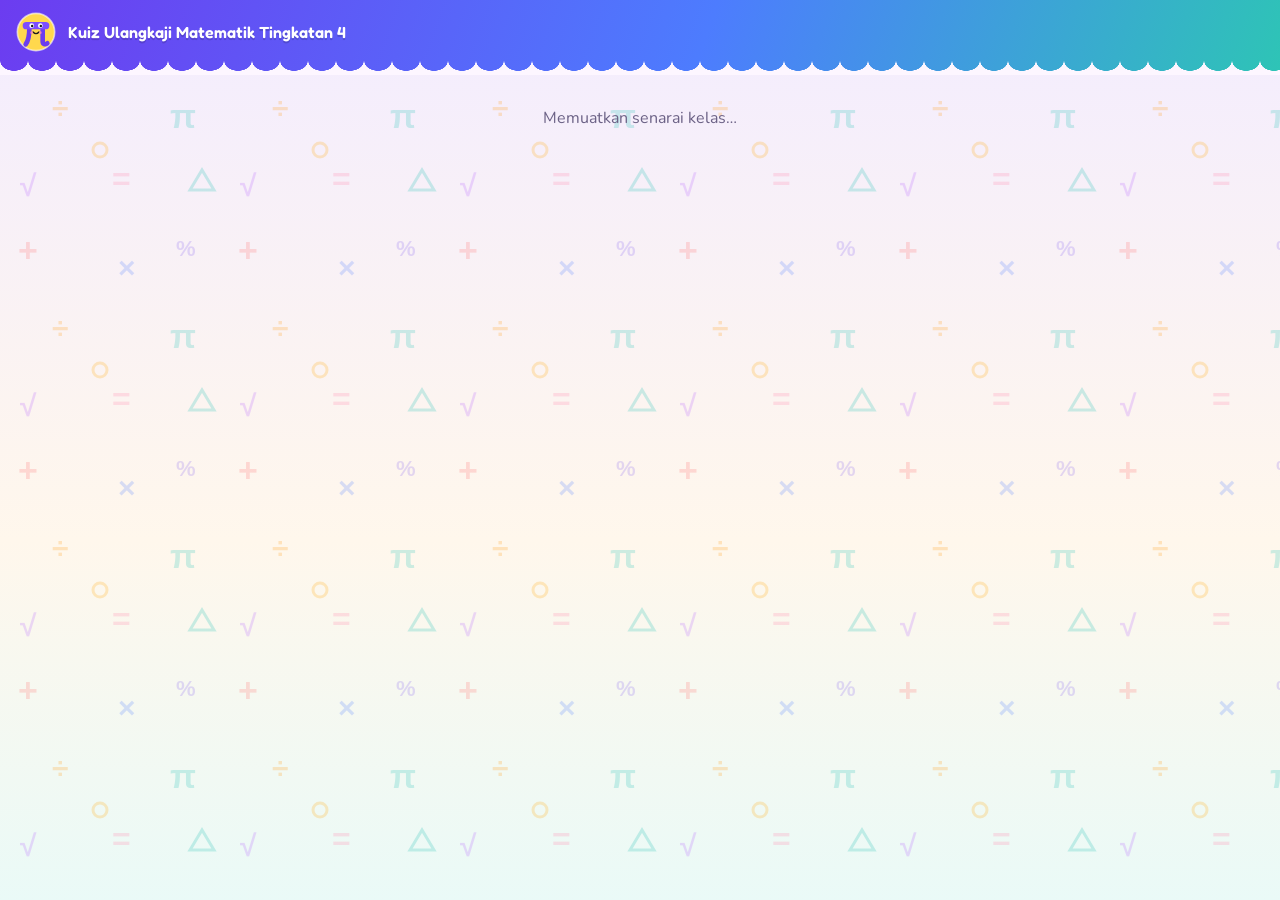
<file: index.html>
<!doctype html>
<html lang="ms">
<head>
  <meta charset="utf-8">
  <meta name="viewport" content="width=device-width, initial-scale=1">
  <title>Kuiz Ulangkaji Matematik Tingkatan 4</title>
  <meta name="theme-color" content="#2f5bd3">
  <link rel="icon" href="data:image/svg+xml,<svg xmlns='http://www.w3.org/2000/svg' viewBox='0 0 100 100'><text y='.9em' font-size='90'>📐</text></svg>">
  <link rel="preconnect" href="https://fonts.googleapis.com">
  <link href="https://fonts.googleapis.com/css2?family=Fredoka:wght@500;600&family=Nunito:wght@400;700;800&display=swap" rel="stylesheet">
  <link rel="stylesheet" href="assets/t4.css">
</head>
<body class="murid">
  <div id="top"></div>
  <main class="wrap" id="app"><div class="loading">Memuatkan…</div></main>
  <script src="config.js"></script>
  <script src="assets/t4.js"></script>
  <script src="assets/murid.js"></script>
</body>
</html>
</file>
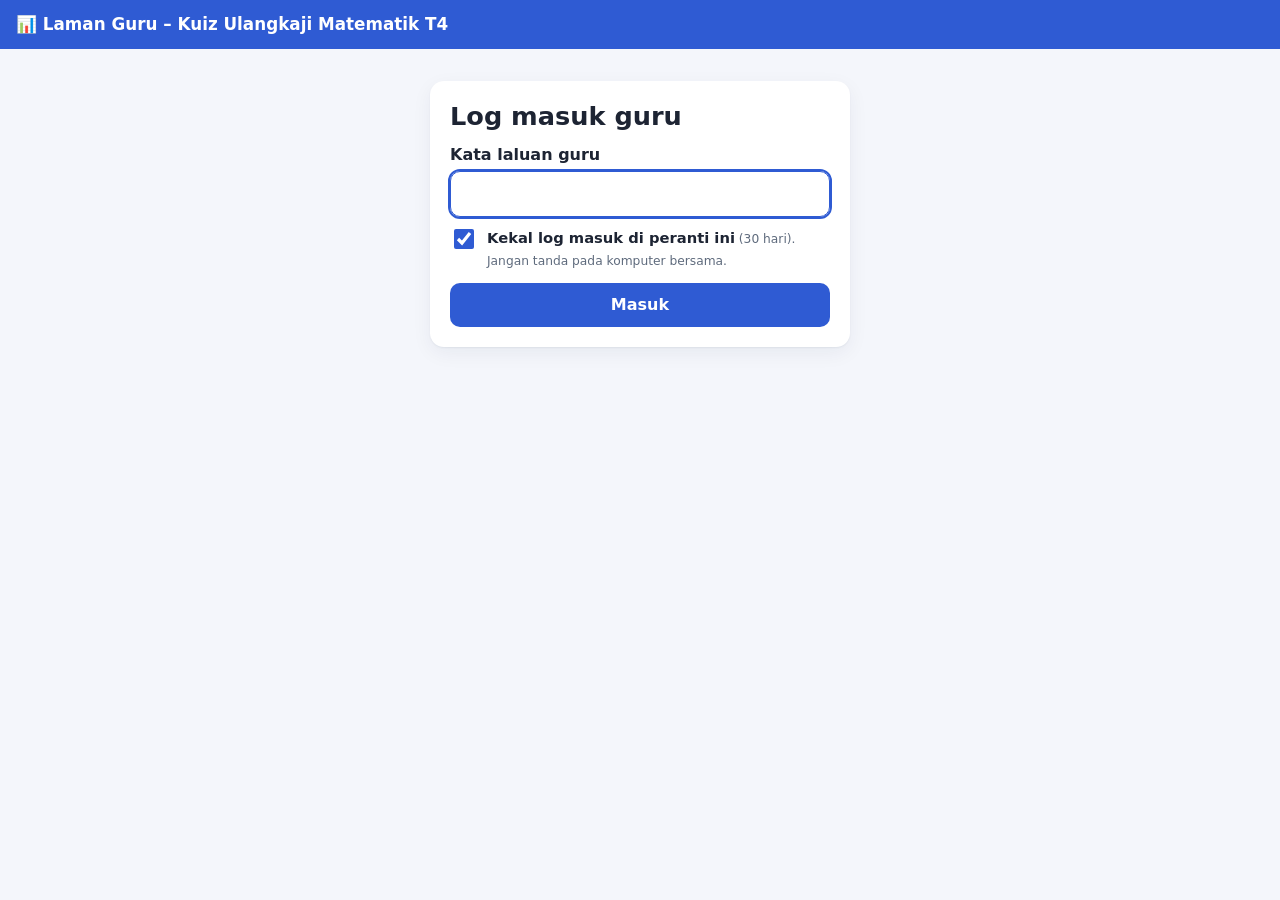
<file: guru.html>
<!doctype html>
<html lang="ms">
<head>
  <meta charset="utf-8">
  <meta name="viewport" content="width=device-width, initial-scale=1">
  <title>Laman Guru – Kuiz Ulangkaji Matematik Tingkatan 4</title>
  <meta name="robots" content="noindex">
  <meta name="theme-color" content="#2f5bd3">
  <link rel="icon" href="data:image/svg+xml,<svg xmlns='http://www.w3.org/2000/svg' viewBox='0 0 100 100'><text y='.9em' font-size='90'>📊</text></svg>">
  <link rel="stylesheet" href="assets/t4.css">
</head>
<body>
  <div id="top"></div>
  <main class="wrap wide" id="app"><div class="loading">Memuatkan…</div></main>
  <script src="config.js"></script>
  <script src="assets/t4.js"></script>
  <script src="assets/guru.js"></script>
</body>
</html>
</file>
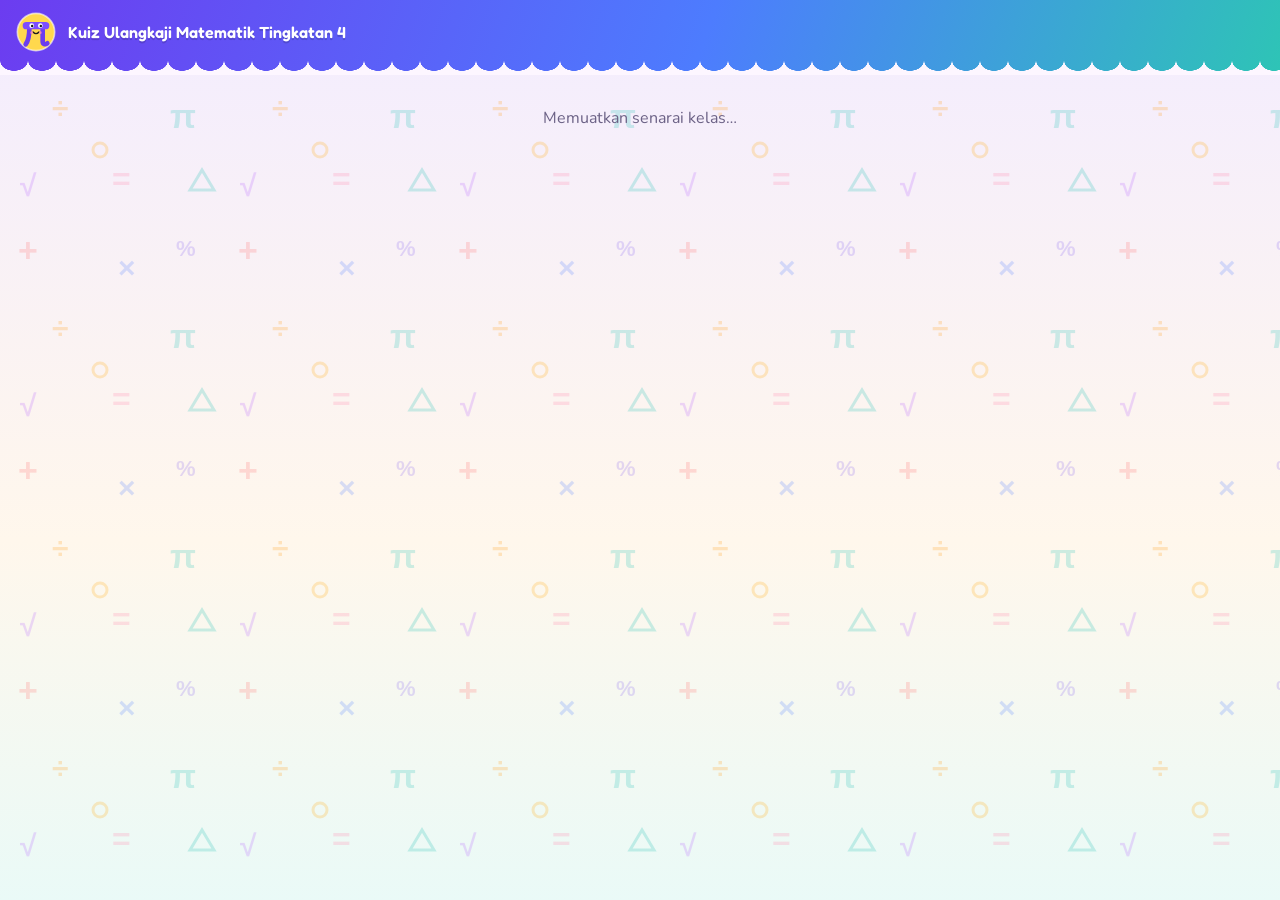
<file: kuiz.html>
<!doctype html>
<html lang="ms">
<head>
  <meta charset="utf-8">
  <meta name="viewport" content="width=device-width, initial-scale=1">
  <title>Kuiz Ulangkaji Matematik Tingkatan 4</title>
  <meta name="theme-color" content="#2f5bd3">
  <link rel="icon" href="data:image/svg+xml,<svg xmlns='http://www.w3.org/2000/svg' viewBox='0 0 100 100'><text y='.9em' font-size='90'>📐</text></svg>">
  <link rel="preconnect" href="https://fonts.googleapis.com">
  <link href="https://fonts.googleapis.com/css2?family=Fredoka:wght@500;600&family=Nunito:wght@400;700;800&display=swap" rel="stylesheet">
  <link rel="stylesheet" href="assets/t4.css">
</head>
<body class="murid">
  <div id="top"></div>
  <div id="bar"></div>
  <main class="wrap" id="app"><div class="loading">Memuatkan kuiz…</div></main>
  <script src="config.js"></script>
  <script src="assets/t4.js"></script>
  <script src="assets/kuiz.js"></script>
</body>
</html>
</file>
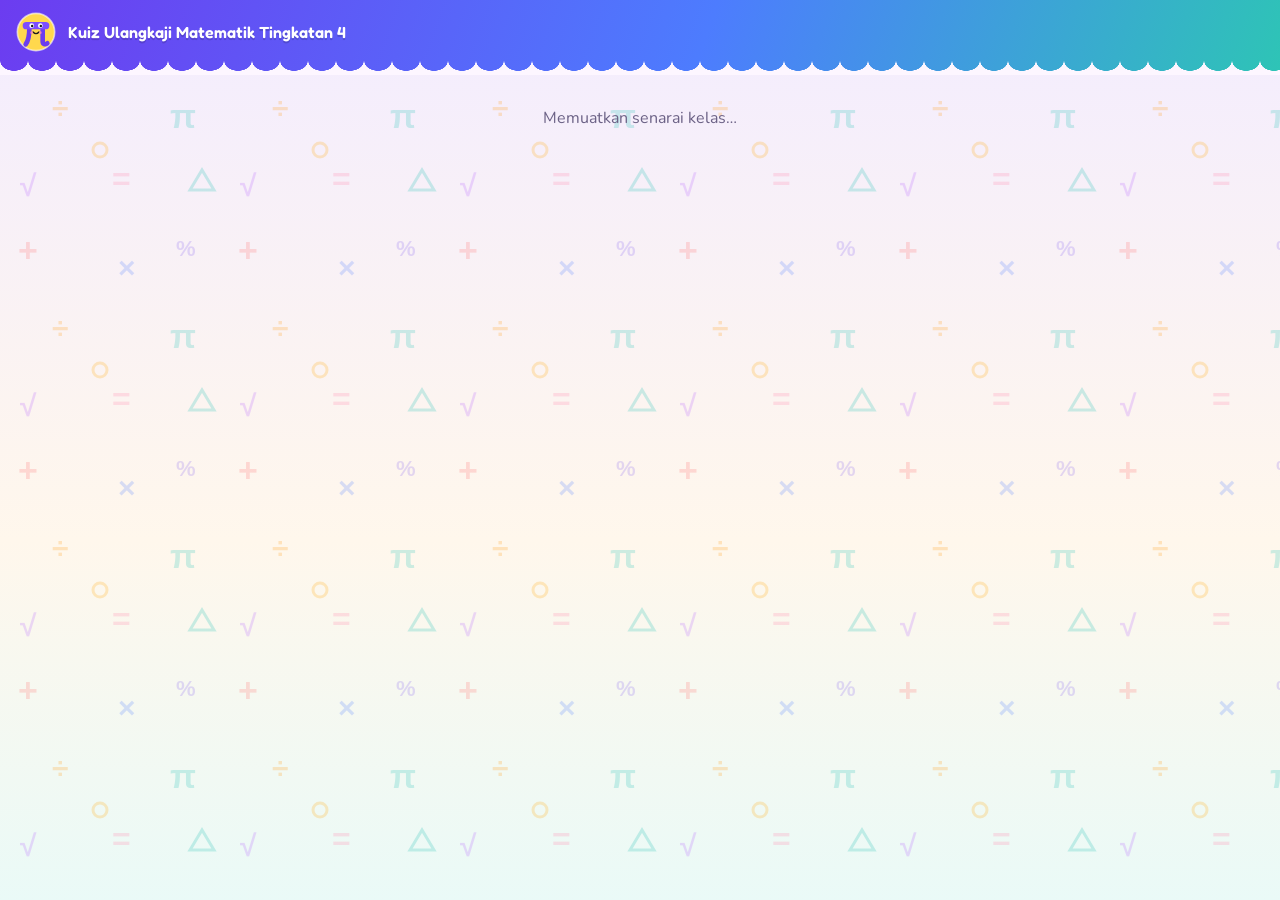
<file: ranking.html>
<!doctype html>
<html lang="ms">
<head>
  <meta charset="utf-8">
  <meta name="viewport" content="width=device-width, initial-scale=1">
  <title>Ranking Kelas – Kuiz Ulangkaji Matematik Tingkatan 4</title>
  <meta name="theme-color" content="#2f5bd3">
  <link rel="icon" href="data:image/svg+xml,<svg xmlns='http://www.w3.org/2000/svg' viewBox='0 0 100 100'><text y='.9em' font-size='90'>🏆</text></svg>">
  <link rel="preconnect" href="https://fonts.googleapis.com">
  <link href="https://fonts.googleapis.com/css2?family=Fredoka:wght@500;600&family=Nunito:wght@400;700;800&display=swap" rel="stylesheet">
  <link rel="stylesheet" href="assets/t4.css">
</head>
<body class="murid">
  <div id="top"></div>
  <main class="wrap" id="app"><div class="loading">Memuatkan ranking…</div></main>
  <script src="config.js"></script>
  <script src="assets/t4.js"></script>
  <script src="assets/ranking.js"></script>
</body>
</html>
</file>
<file: assets/t4.css>
:root {
  --bg: #f4f6fb;
  --paper: #ffffff;
  --ink: #1d2433;
  --muted: #5f6b7d;
  --line: #e1e6ef;
  --pri: #2f5bd3;
  --pri-d: #2446a8;
  --pri-bg: #e8eefc;
  --ok: #1c8a4e;
  --ok-bg: #e3f5ea;
  --no: #c93a35;
  --no-bg: #fde8e6;
  --warn: #9a6400;
  --warn-bg: #fff3d6;
  --radius: 14px;
  --shadow: 0 1px 2px rgba(20, 30, 60, .06), 0 6px 20px rgba(20, 30, 60, .06);
}
* { box-sizing: border-box; }
html { -webkit-text-size-adjust: 100%; }
body {
  margin: 0; background: var(--bg); color: var(--ink);
  font: 16px/1.5 system-ui, -apple-system, 'Segoe UI', Roboto, sans-serif;
}
h1, h2, h3 { line-height: 1.25; margin: 0 0 8px; }
h1 { font-size: 1.35rem; }
h2 { font-size: 1.15rem; }
h3 { font-size: 1rem; }
p { margin: 0 0 8px; }
a { color: var(--pri); }
button, input, select { font: inherit; color: inherit; }
.hidden { display: none !important; }
.muted { color: var(--muted); }
.small { font-size: .875rem; }
.wrap { max-width: 720px; margin: 0 auto; padding: 0 16px 48px; }
.wrap.wide { max-width: 1120px; }

/* ---------- Bar atas ---------- */
.topbar {
  background: var(--pri); color: #fff; padding: 12px 16px;
  display: flex; align-items: center; gap: 12px; flex-wrap: wrap;
}
.topbar .brand { font-weight: 700; font-size: 1.05rem; flex: 1; min-width: 0; }
.topbar .brand small { display: block; font-weight: 400; opacity: .85; font-size: .82rem; }
.topbar a, .topbar button.link { color: #fff; }
.who { font-size: .9rem; text-align: right; }

/* ---------- Kad & butang ---------- */
.card {
  background: var(--paper); border-radius: var(--radius); box-shadow: var(--shadow);
  padding: 16px; margin: 16px 0;
}
.card.flat { box-shadow: none; border: 1px solid var(--line); }
.btn {
  display: inline-flex; align-items: center; justify-content: center; gap: 6px;
  min-height: 44px; padding: 10px 18px; border-radius: 10px; border: 0; cursor: pointer;
  background: var(--pri); color: #fff; font-weight: 600; text-decoration: none; text-align: center;
}
.btn:hover { background: var(--pri-d); }
.btn:disabled { opacity: .55; cursor: default; }
.btn.ghost { background: var(--pri-bg); color: var(--pri-d); }
.btn.ghost:hover { background: #d9e3fb; }
.btn.ok { background: var(--ok); }
.btn.block { display: flex; width: 100%; }
.btn.sm { min-height: 36px; padding: 6px 12px; font-size: .9rem; }
button.link { background: none; border: 0; padding: 0; text-decoration: underline; cursor: pointer; color: var(--pri); }
.actions { display: flex; gap: 8px; flex-wrap: wrap; margin-top: 12px; }
.actions .btn { flex: 1 1 140px; }

.badge {
  display: inline-block; padding: 2px 10px; border-radius: 999px; font-size: .8rem; font-weight: 600;
  background: var(--line); color: var(--ink); white-space: nowrap;
}
.badge.ok { background: var(--ok-bg); color: var(--ok); }
.badge.no { background: var(--no-bg); color: var(--no); }
.badge.warn { background: var(--warn-bg); color: var(--warn); }
.badge.pri { background: var(--pri-bg); color: var(--pri-d); }
.chips { display: flex; flex-wrap: wrap; gap: 6px; margin: 8px 0; }
.chip { font-size: .85rem; background: var(--bg); border: 1px solid var(--line); padding: 2px 10px; border-radius: 999px; }
.error { color: var(--no); font-weight: 600; }
.notice { background: var(--warn-bg); color: var(--warn); border-radius: 10px; padding: 10px 12px; margin: 10px 0; }
.empty { text-align: center; color: var(--muted); padding: 24px 8px; }
.loading { text-align: center; color: var(--muted); padding: 32px 8px; }

/* ---------- Log masuk ---------- */
.steps { display: flex; gap: 6px; margin: 4px 0 12px; }
.steps span { flex: 1; height: 4px; border-radius: 2px; background: var(--line); }
.steps span.on { background: var(--pri); }
.pick { display: grid; gap: 8px; grid-template-columns: repeat(auto-fill, minmax(150px, 1fr)); }
.pick button {
  min-height: 52px; border-radius: 10px; border: 1px solid var(--line); background: var(--paper);
  cursor: pointer; font-weight: 600; text-align: left; padding: 10px 14px;
}
.pick button:hover, .pick button:focus-visible { border-color: var(--pri); background: var(--pri-bg); }
.pick.names { grid-template-columns: 1fr; }
.field { display: block; margin: 10px 0; }
.field > span { display: block; font-weight: 600; margin-bottom: 4px; }
.input {
  width: 100%; min-height: 46px; padding: 10px 12px; border: 1px solid #c8d0de; border-radius: 10px; background: #fff;
}
.input:focus { outline: 2px solid var(--pri); outline-offset: 0; border-color: var(--pri); }
.pin { font-size: 1.6rem; letter-spacing: .5em; text-align: center; font-variant-numeric: tabular-nums; }

/* ---------- Senarai kuiz ---------- */
.qcard h3 { margin-bottom: 2px; }
.qcard .row { display: flex; justify-content: space-between; align-items: flex-start; gap: 8px; }
.att { font-size: .9rem; margin: 6px 0 0; padding: 0; list-style: none; }
.att li { display: flex; justify-content: space-between; border-top: 1px dashed var(--line); padding: 4px 0; }
.section-title { margin: 24px 0 0; font-size: 1rem; color: var(--muted); text-transform: uppercase; letter-spacing: .04em; }

/* ---------- Laman kuiz ---------- */
.qbar {
  position: sticky; top: 0; z-index: 5; background: var(--paper); border-bottom: 1px solid var(--line);
  padding: 8px 16px;
}
.qbar .in { max-width: 720px; margin: 0 auto; }
.qbar .meta { display: flex; justify-content: space-between; align-items: center; gap: 8px; font-size: .9rem; }
.progress { height: 8px; background: var(--line); border-radius: 4px; overflow: hidden; margin-top: 6px; }
.progress i { display: block; height: 100%; background: var(--pri); width: 0; transition: width .25s; }
.timer { font-weight: 700; font-variant-numeric: tabular-nums; padding: 2px 10px; border-radius: 999px; background: var(--pri-bg); color: var(--pri-d); }
.timer.low { background: var(--no-bg); color: var(--no); }
.save { font-size: .8rem; color: var(--muted); }
.save.bad { color: var(--no); }
.qno { font-size: .85rem; font-weight: 700; color: var(--pri-d); text-transform: uppercase; letter-spacing: .04em; }
.qtext { font-size: 1.08rem; white-space: pre-wrap; margin: 6px 0 12px; overflow-wrap: anywhere; }
.qimg { display: block; max-width: 100%; height: auto; margin: 8px auto 12px; border-radius: 8px; border: 1px solid var(--line); }
.opts { display: grid; gap: 8px; }
.opt {
  display: flex; align-items: flex-start; gap: 12px; width: 100%; text-align: left; cursor: pointer;
  min-height: 52px; padding: 12px; border-radius: 12px; border: 2px solid var(--line); background: #fff;
}
.opt .L {
  flex: none; width: 30px; height: 30px; border-radius: 50%; display: grid; place-items: center;
  background: var(--bg); font-weight: 700;
}
.opt .T { padding-top: 3px; overflow-wrap: anywhere; white-space: pre-wrap; }
.opt:hover { border-color: #b9c6e8; }
.opt[aria-checked="true"] { border-color: var(--pri); background: var(--pri-bg); }
.opt[aria-checked="true"] .L { background: var(--pri); color: #fff; }
.opt.correct { border-color: var(--ok); background: var(--ok-bg); }
.opt.correct .L { background: var(--ok); color: #fff; }
.opt.wrong { border-color: var(--no); background: var(--no-bg); }
.opt.wrong .L { background: var(--no); color: #fff; }
.opt:disabled { cursor: default; color: inherit; }
.nav { display: flex; gap: 8px; margin-top: 16px; }
.nav .btn { flex: 1; }
.grid-no { display: grid; grid-template-columns: repeat(auto-fill, minmax(44px, 1fr)); gap: 6px; margin-top: 8px; }
.grid-no button {
  height: 44px; border-radius: 8px; border: 1px solid var(--line); background: #fff; cursor: pointer; font-weight: 600;
}
.grid-no button.done { background: var(--pri-bg); border-color: #b9c6e8; color: var(--pri-d); }
.grid-no button.cur { outline: 2px solid var(--pri); }

/* ---------- Keputusan ---------- */
.score { text-align: center; }
.score .big { font-size: 2.6rem; font-weight: 800; line-height: 1.1; }
.score .big small { font-size: 1.1rem; color: var(--muted); font-weight: 600; }
.score .gred { display: inline-block; margin: 6px 0; font-size: 1.1rem; font-weight: 800; padding: 4px 16px; border-radius: 999px; background: var(--pri-bg); color: var(--pri-d); }
.delta.up { color: var(--ok); font-weight: 700; }
.delta.down { color: var(--no); font-weight: 700; }
.rv { border-top: 1px solid var(--line); padding-top: 12px; margin-top: 12px; }
.rv:first-child { border-top: 0; margin-top: 0; padding-top: 0; }

/* ---------- Jadual ---------- */
.tbl-wrap { overflow-x: auto; -webkit-overflow-scrolling: touch; margin: 8px 0; }
table { width: 100%; border-collapse: collapse; font-size: .92rem; }
th, td { padding: 8px 8px; border-bottom: 1px solid var(--line); text-align: left; vertical-align: top; }
th { font-size: .8rem; color: var(--muted); text-transform: uppercase; letter-spacing: .03em; white-space: nowrap; }
td.num, th.num { text-align: right; font-variant-numeric: tabular-nums; white-space: nowrap; }
tr.me td { background: var(--pri-bg); font-weight: 700; }
tr.gap td { text-align: center; color: var(--muted); border-bottom: 0; }
.rank { font-weight: 800; width: 44px; }
.medal { font-size: 1.1rem; }
.bar { position: relative; height: 8px; min-width: 60px; background: var(--line); border-radius: 4px; overflow: hidden; }
.bar i { position: absolute; inset: 0 auto 0 0; background: var(--pri); }
.bar.ok i { background: var(--ok); }
.bar.no i { background: var(--no); }
td.key { background: var(--ok-bg); font-weight: 700; }
td.weak { color: var(--no); font-weight: 700; }

/* ---------- Guru ---------- */
.tabs { display: flex; gap: 4px; overflow-x: auto; padding: 8px 0; margin: 0 -16px; padding-left: 16px; padding-right: 16px; }
.tabs button {
  flex: none; border: 0; background: none; padding: 10px 14px; border-radius: 999px; cursor: pointer; font-weight: 600; color: var(--muted);
}
.tabs button.on { background: var(--pri); color: #fff; }
.toolbar { display: flex; gap: 8px; flex-wrap: wrap; align-items: flex-end; margin: 12px 0; }
.toolbar .field { margin: 0; flex: 1 1 220px; }
.stats { display: grid; grid-template-columns: repeat(auto-fit, minmax(130px, 1fr)); gap: 8px; margin: 8px 0; }
.stat { background: var(--bg); border-radius: 10px; padding: 10px 12px; }
.stat b { display: block; font-size: 1.3rem; }
.stat span { font-size: .8rem; color: var(--muted); }
.names { columns: 2 220px; margin: 8px 0; padding-left: 24px; }
.names li { break-inside: avoid; padding: 2px 0; }
.gred-row { display: flex; flex-wrap: wrap; gap: 4px; }
.gred-row span { font-size: .78rem; background: var(--bg); border-radius: 6px; padding: 1px 6px; }
.gred-row span b { margin-left: 2px; }

@media (min-width: 640px) {
  h1 { font-size: 1.6rem; }
  .card { padding: 20px; }
}

@media print {
  body { background: #fff; }
  .topbar, .tabs, .toolbar, .no-print, .actions { display: none !important; }
  .card { box-shadow: none; border: 1px solid #ccc; break-inside: avoid; }
  body.printing-one .card:not(.print-me) { display: none !important; }
  .wrap { max-width: none; padding: 0; }
}

/* Rakan belum menjawab (muka depan murid) */
details.rakan { margin-top: 12px; border-top: 1px dashed var(--line); padding-top: 10px; }
details.rakan summary { cursor: pointer; font-weight: 600; font-size: .92rem; color: var(--pri-d); min-height: 32px; }
details.rakan .names { margin: 6px 0; }
p.rakan { margin-top: 12px; }

/* =====================================================================
   TEMA MURID: kartun Matematik berwarna (body.murid).
   Kad soalan (#kad) kekal hitam putih supaya soalan mudah dibaca.
   ===================================================================== */
body.murid {
  --pri: #6C3CF0;
  --pri-d: #5527d6;
  --pri-bg: #efe8ff;
  --sun: #FFD84D;
  --coral: #FF6B6B;
  --mint: #2EC4B6;
  --sky: #4D7CFE;
  --orange: #FF9F1C;
  --pink: #FF8FB1;
  --ink: #241b3a;
  --muted: #6b6185;
  font-family: 'Nunito', system-ui, -apple-system, 'Segoe UI', Roboto, sans-serif;
  background-color: #fdf6ff;
  background-image:
    url("data:image/svg+xml,%3Csvg xmlns='http://www.w3.org/2000/svg' width='220' height='220' font-family='Arial,sans-serif' font-weight='700'%3E%3Ctext x='18' y='42' font-size='34' fill='%23FF6B6B' opacity='.22'%3E%2B%3C/text%3E%3Ctext x='118' y='58' font-size='30' fill='%234D7CFE' opacity='.22'%3E%C3%97%3C/text%3E%3Ctext x='170' y='128' font-size='34' fill='%232EC4B6' opacity='.24'%3E%CF%80%3C/text%3E%3Ctext x='52' y='118' font-size='30' fill='%23FF9F1C' opacity='.24'%3E%C3%B7%3C/text%3E%3Ctext x='20' y='196' font-size='30' fill='%23B15CFF' opacity='.22'%3E%E2%88%9A%3C/text%3E%3Ctext x='112' y='190' font-size='32' fill='%23FF8FB1' opacity='.26'%3E%3D%3C/text%3E%3Ctext x='176' y='36' font-size='22' fill='%236C3CF0' opacity='.18'%3E%25%3C/text%3E%3Ccircle cx='100' cy='150' r='7' fill='none' stroke='%23FFB020' stroke-width='3' opacity='.25'/%3E%3Cpath d='M190 190 l12 -20 l12 20z' fill='none' stroke='%232EC4B6' stroke-width='3' opacity='.25'/%3E%3C/svg%3E"),
    linear-gradient(180deg, #f3ecff 0%, #fff7ec 60%, #eafaf7 100%);
  background-attachment: scroll, fixed;
}
body.murid h1, body.murid h2, body.murid h3, body.murid .btn, body.murid .brand, body.murid .qno,
body.murid .pick button, body.murid .badge, body.murid .score .big, body.murid .gred, body.murid .timer {
  font-family: 'Fredoka', 'Nunito', system-ui, sans-serif;
  font-weight: 600;
}

/* Bar atas berwarna dengan gelombang */
body.murid .topbar {
  position: relative; padding: 12px 16px 22px;
  background: linear-gradient(110deg, #6C3CF0 0%, #4D7CFE 55%, #2EC4B6 100%);
}
body.murid .topbar::after {
  content: ''; position: absolute; left: 0; right: 0; bottom: -1px; height: 14px;
  background: radial-gradient(14px 10px at 14px 0, transparent 96%, #fdf6ff) 0 0 / 28px 14px repeat-x;
}
body.murid .topbar .brand { font-size: 1.1rem; text-shadow: 0 2px 0 rgba(0, 0, 0, .15); }
body.murid .topbar .brand { font-size: 1rem; line-height: 1.25; overflow-wrap: anywhere; }
body.murid .topbar .brand small { font-family: 'Nunito', system-ui, sans-serif; font-weight: 700; text-shadow: none; margin-top: 2px; }
.maskot { display: inline-block; flex: none; line-height: 0; }
.maskot svg { width: 100%; height: 100%; }
.maskot.kecil { width: 40px; height: 40px; animation: goyang 3s ease-in-out infinite; }
.maskot.besar { width: 96px; height: 96px; animation: lompat 2.4s ease-in-out infinite; }
@keyframes goyang { 50% { transform: rotate(-8deg); } }
@keyframes lompat { 50% { transform: translateY(-8px) rotate(4deg); } }

/* Kad umum: bulat, bayang berwarna */
body.murid .card { border-radius: 20px; box-shadow: 0 6px 0 rgba(108, 60, 240, .10), 0 12px 28px rgba(77, 124, 254, .12); }
body.murid .section-title {
  display: inline-block; margin: 22px 0 0; padding: 4px 14px; border-radius: 999px;
  background: var(--sun); color: var(--ink); letter-spacing: .02em; font-family: 'Fredoka', sans-serif;
  box-shadow: 0 3px 0 rgba(0, 0, 0, .08); transform: rotate(-1.5deg);
}

/* Butang ceria dengan bayang 3D */
body.murid .btn {
  border-radius: 14px; background: var(--orange); color: #2b1600; box-shadow: 0 4px 0 #d97e00;
  transition: transform .08s, box-shadow .08s;
}
body.murid .btn:hover { background: #ffad3d; }
body.murid .btn:active { transform: translateY(3px); box-shadow: 0 1px 0 #d97e00; }
body.murid .btn.ghost { background: #fff; color: var(--pri-d); box-shadow: 0 4px 0 #d9ccff; border: 2px solid #d9ccff; }
body.murid .btn.ghost:hover { background: var(--pri-bg); }
body.murid .btn.ok { background: var(--mint); color: #062b27; box-shadow: 0 4px 0 #1f9a8f; }
body.murid .btn:disabled { box-shadow: none; transform: none; }

/* Sambutan */
.sambut { display: flex; align-items: center; gap: 14px; }
.sambut h1 { margin: 0 0 4px; font-size: 1.45rem; color: var(--pri-d); }
.sambut p { margin: 0; color: var(--muted); }
body.murid .card.sambut { background: linear-gradient(120deg, #fff 0%, #fff6d6 100%); border: 3px solid #ffe28a; }

/* Log masuk: butang kelas pelbagai warna */
body.murid .pick:not(.names) button { border: 0; color: #fff; font-size: 1.05rem; box-shadow: 0 4px 0 rgba(0, 0, 0, .15); text-align: center; }
body.murid .pick:not(.names) button:nth-child(5n+1) { background: var(--coral); }
body.murid .pick:not(.names) button:nth-child(5n+2) { background: var(--sky); }
body.murid .pick:not(.names) button:nth-child(5n+3) { background: var(--mint); }
body.murid .pick:not(.names) button:nth-child(5n+4) { background: var(--orange); color: #2b1600; }
body.murid .pick:not(.names) button:nth-child(5n) { background: #B15CFF; }
body.murid .pick.names button { border-radius: 14px; border: 2px solid #e5dcff; }
body.murid .steps span.on { background: linear-gradient(90deg, var(--coral), var(--orange), var(--mint)); }

/* Kad kuiz di muka depan: jalur warna di kiri */
body.murid .qcard { border-left: 10px solid var(--sky); }
body.murid .qcard:nth-of-type(4n+2) { border-left-color: var(--coral); }
body.murid .qcard:nth-of-type(4n+3) { border-left-color: var(--mint); }
body.murid .qcard:nth-of-type(4n) { border-left-color: var(--orange); }
body.murid .chip { background: var(--pri-bg); border-color: #d9ccff; color: var(--pri-d); font-weight: 700; }

/* Bar kemajuan pelangi + pemasa */
body.murid .qbar { background: rgba(255, 255, 255, .94); backdrop-filter: blur(4px); border-bottom: 3px solid #efe8ff; }
body.murid .progress { height: 12px; border-radius: 6px; background: #eee8ff; }
body.murid .progress i {
  background: linear-gradient(90deg, #FF6B6B, #FF9F1C, #FFD84D, #2EC4B6, #4D7CFE, #6C3CF0);
}
body.murid .timer { background: var(--sun); color: #3a2a00; box-shadow: 0 3px 0 #e0b400; }
body.murid .timer.low { background: var(--coral); color: #fff; box-shadow: 0 3px 0 #c94444; animation: denyut 1s ease-in-out infinite; }
@keyframes denyut { 50% { transform: scale(1.08); } }
body.murid .grid-no button { border-radius: 12px; border: 2px solid #e5dcff; }
body.murid .grid-no button.done { background: var(--mint); border-color: var(--mint); color: #fff; }

/* ---------- KAD SOALAN: HITAM PUTIH ---------- */
body.murid #kad, body.murid #semakan .rv {
  background: #fff; color: #111; font-family: system-ui, -apple-system, 'Segoe UI', Roboto, sans-serif;
}
body.murid #kad { border: 3px solid #111; box-shadow: 6px 6px 0 #111; border-radius: 16px; }
body.murid #kad .qno { color: #111; font-family: system-ui, sans-serif; font-weight: 800; }
body.murid #kad .qtext { color: #111; }
body.murid #kad .qimg, body.murid #semakan .qimg { border: 1px solid #111; border-radius: 4px; background: #fff; }
body.murid #kad .opt { border: 2px solid #111; border-radius: 12px; background: #fff; color: #111; }
body.murid #kad .opt .L { background: #fff; color: #111; border: 2px solid #111; }
body.murid #kad .opt:hover { background: #f2f2f2; }
body.murid #kad .opt[aria-checked="true"] { background: #111; color: #fff; }
body.murid #kad .opt[aria-checked="true"] .L { background: #fff; color: #111; border-color: #fff; }

/* Pilihan huruf sahaja (pilihan sebenar dalam gambar): 4 butang besar A B C D */
.opts.huruf { grid-template-columns: repeat(4, 1fr); gap: 10px; }
.opts.huruf .opt { justify-content: center; align-items: center; min-height: 64px; padding: 8px; }
.opts.huruf .opt .L { width: 44px; height: 44px; font-size: 1.4rem; }
@media (max-width: 340px) { .opts.huruf { grid-template-columns: repeat(2, 1fr); } }

/* Keputusan */
body.murid .score { background: linear-gradient(160deg, #fff 0%, #f3ecff 100%); border: 3px solid #d9ccff; }
body.murid .score .big { color: var(--pri-d); font-size: 3.2rem; }
body.murid .score .gred { background: var(--sun); color: #3a2a00; box-shadow: 0 3px 0 #e0b400; }
.sorak { display: flex; align-items: center; justify-content: center; gap: 10px; margin-bottom: 6px; }
.sorak b { font-family: 'Fredoka', sans-serif; font-size: 1.2rem; color: var(--ink); text-align: left; }
.konfeti {
  position: fixed; top: -24px; width: 10px; height: 14px; border-radius: 3px; z-index: 50; pointer-events: none;
  font: 700 22px 'Fredoka', sans-serif; text-align: center; line-height: 14px;
  animation: jatuh linear forwards;
}
@keyframes jatuh { to { transform: translateY(110vh) rotate(540deg); } }

/* Ranking: pingat & 3 teratas */
body.murid #ranking tbody tr:nth-child(1):not(.me) td { background: #fff6d6; }
body.murid #ranking tbody tr:nth-child(2):not(.me) td { background: #f1f3f8; }
body.murid #ranking tbody tr:nth-child(3):not(.me) td { background: #fff0e6; }
body.murid tr.me td { background: #e2fbf7; color: #0c4f48; }
body.murid select.input { border: 2px solid #d9ccff; border-radius: 14px; }

@media (prefers-reduced-motion: reduce) {
  .maskot, .timer.low, .konfeti { animation: none !important; }
}

/* Laman guru: pilihan kekal log masuk */
label.kekal { display: flex; gap: 10px; align-items: flex-start; margin: 4px 0 12px; cursor: pointer; font-size: .92rem; }
label.kekal input { width: 20px; height: 20px; margin-top: 2px; flex: none; accent-color: var(--pri); }
</file>
